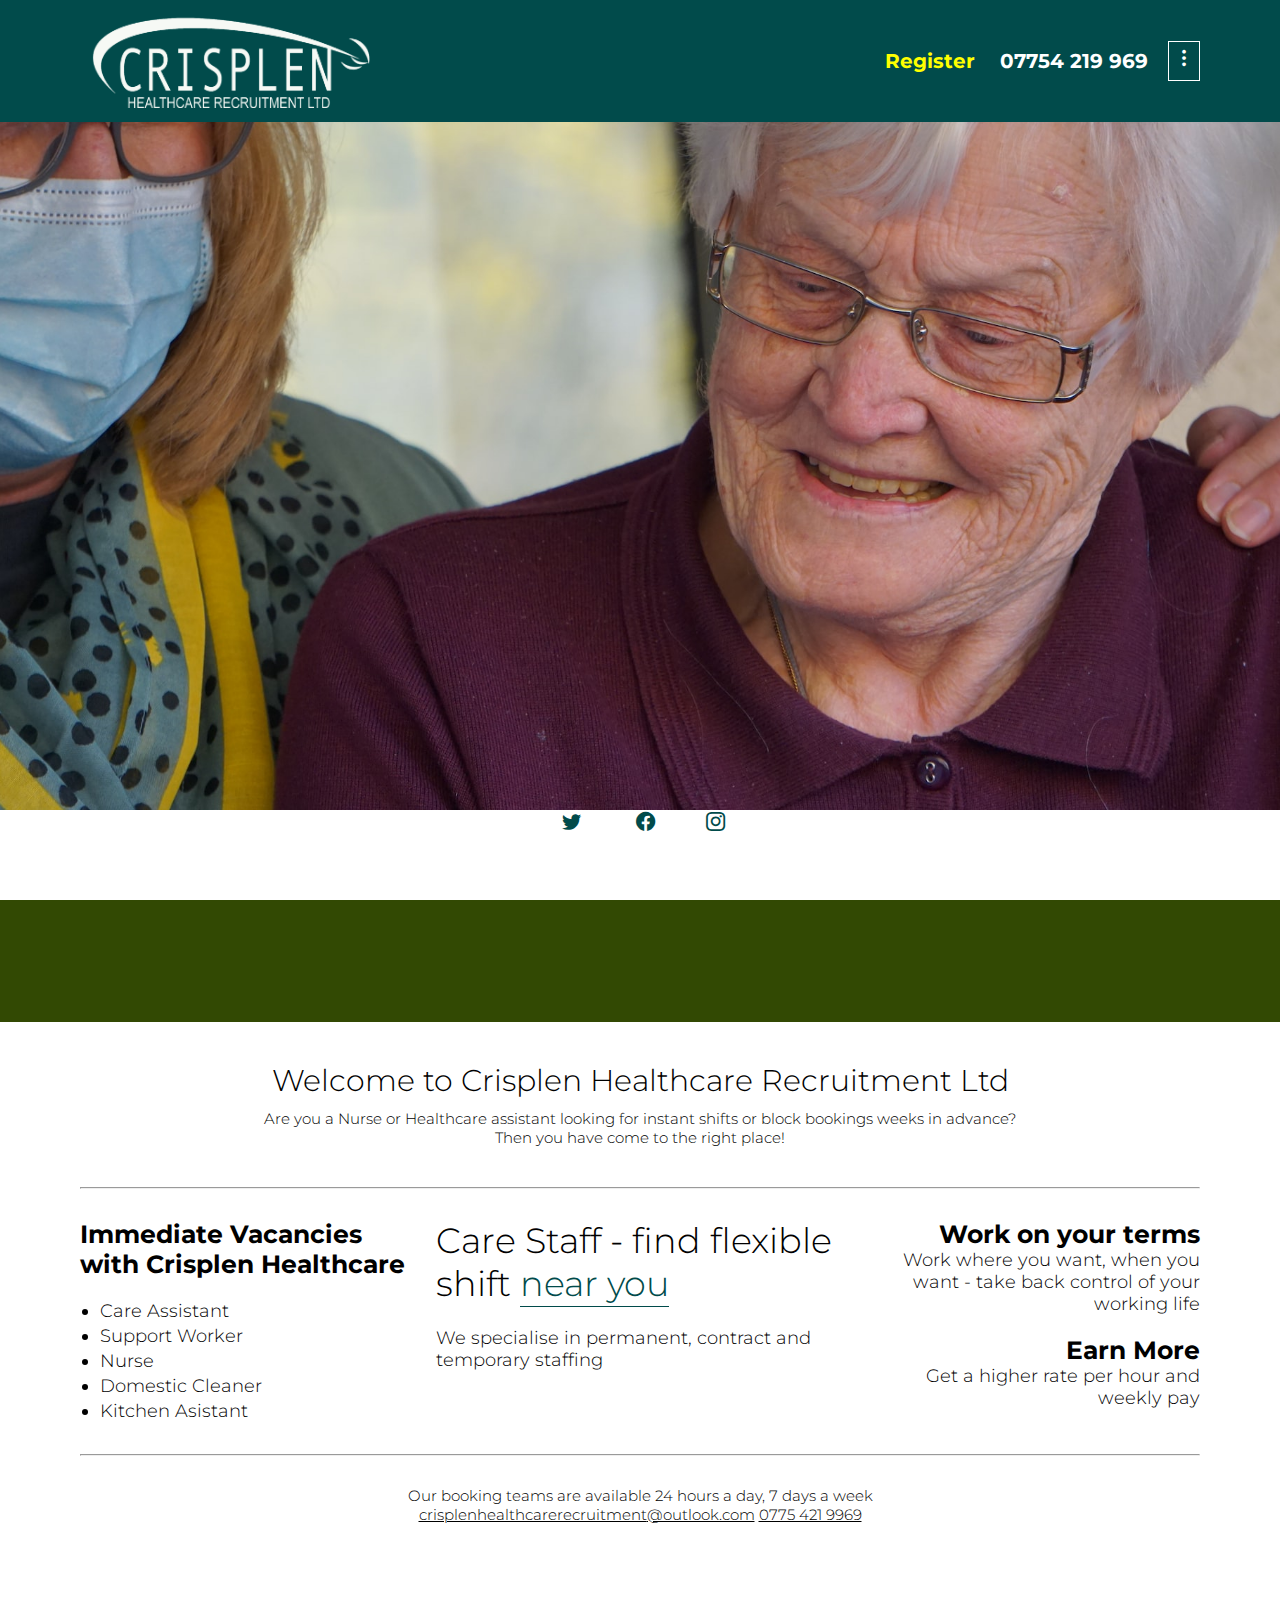
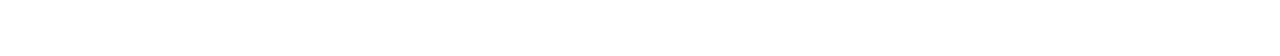
<file: index.html>
<!DOCTYPE html>
<html lang="en">

<head>
    <meta charset="UTF-8">
    <meta http-equiv="X-UA-Compatible" content="IE=edge">
    <meta name="viewport" content="width=device-width, initial-scale=1.0">
    <meta name="description" content="healthcare">
    <meta name="keyword" content="caring, people, disability, assistant">
    <link rel="stylesheet" href="assets/css/styles.css">
    <title>crisplen healthcare recruitment</title>
</head>

<body>
    <!-- this section contains the heading of the site and the navigation link-->
    <header class="header">
        <div class="header-left">
            <a id="logo" href="index.html">
                <img src="assets/images/crisplen-logo.gif" alt="Crispeln Logo">
            </a>
            <span class="quick-link">
                <a href="contact.html">Register</a>
                <a href="tel://07754219969">07754 219 969</a>
            </span>
        </div>
        <div tabindex="-1" class="menu"><i class="bi bi-three-dots-vertical"></i>
            <nav class="navigation-button">
                <ul class="menu-options">
                    <li><a href="index.html" class="active">HOME</a></li>
                    <li><a href="about.html">ABOUT</a></li>
                    <li><a href="shift-with-crisplen.html">SHIFT WITH CRISPLEN</a></li>
                    <li><a href="contact.html">CONTACT US</a></li>
                </ul>
            </nav>
        </div>
    </header>
    <!-- this section contains main image area-->
    <section class="container"></section>
    <!-- this section contains the the main content and link to other pages-->
    <section class="welcome-page">
        <div class="welcome">
            <h2>Welcome to Crisplen Healthcare Recruitment Ltd</h2>
            <p> Are you a Nurse or Healthcare assistant looking for instant shifts or block bookings weeks in advance?
                <br>Then you have come to the right place!</p>
        </div>
        <hr class="welcome-line">
    </section>
    <section id="alignment">
        <div class="left">
            <div>
                <h4>Immediate Vacancies with Crisplen Healthcare</h4>
            </div>
            <div class="left-side-heading">
                <ul>
                    <li><a>Care Assistant</a></li>
                    <li><a>Support Worker</a></li>
                    <li>Nurse</li>
                    <li><a>Domestic Cleaner</a></li>
                    <li><a>Kitchen Asistant</a></li>
                </ul>
            </div>
        </div>
        <div class="centre">
            <div class="'center-text">
                <p>Care Staff - find flexible shift <span>near you</span></p>
            </div>
            <div class="center-text-two">
                <p>We specialise in permanent, contract and temporary staffing</p>
            </div>
        </div>
        <div class="right">
            <div class="right-heading">
                <h5>Work on your terms</h5>
                <p>Work where you want, when you want - take back control of your working life</p>
            </div>
            <div class="right-heading-two">
                <h6>Earn More</h6>
                <p>Get a higher rate per hour and weekly pay </p>
            </div>
        </div>
        <hr class="alignment-line">
    </section>
    <section class="contact-details">
        <div class="contact">
            <p>Our booking teams are available 24 hours a day, 7 days a week<br>
                <a href="https://mail.google.com/mail/u/0/?fs=1&tf=cm&to=crisplenhealthcarerecruitment@outlook.com"
                    target="blank">crisplenhealthcarerecruitment<wbr>@outlook.com</a>
                    <a href="tel:0775 421 9969">0775 421 9969</a></p>
            </p>
        </div>
    </section>
    <!-- this is the footer where you have contacts and medial icons-->
    <footer class="footer">
        <ul class="social-media">
            <li><a href="https://twitter.com/" target="_blank" rel="noopener" aria-label="Find us on twitter"><i
                        class="bi bi-twitter"></i></li></a>
            <li><a href="https://facebook.com/" target="_blank" rel="noopener" aria-label="Find us on facebook"><i
                        class="bi bi-facebook"></i></a>
            <li><a href="https://instagram.com/" target="_blank" rel="noopener" aria-label="Find us on instagram"><i
                        class="bi bi-instagram"></i></a>
        </ul>
    </footer>
    <link rel="stylesheet" href="https://cdn.jsdelivr.net/npm/bootstrap-icons@1.3.0/font/bootstrap-icons.css">
</body>

</html>
</file>
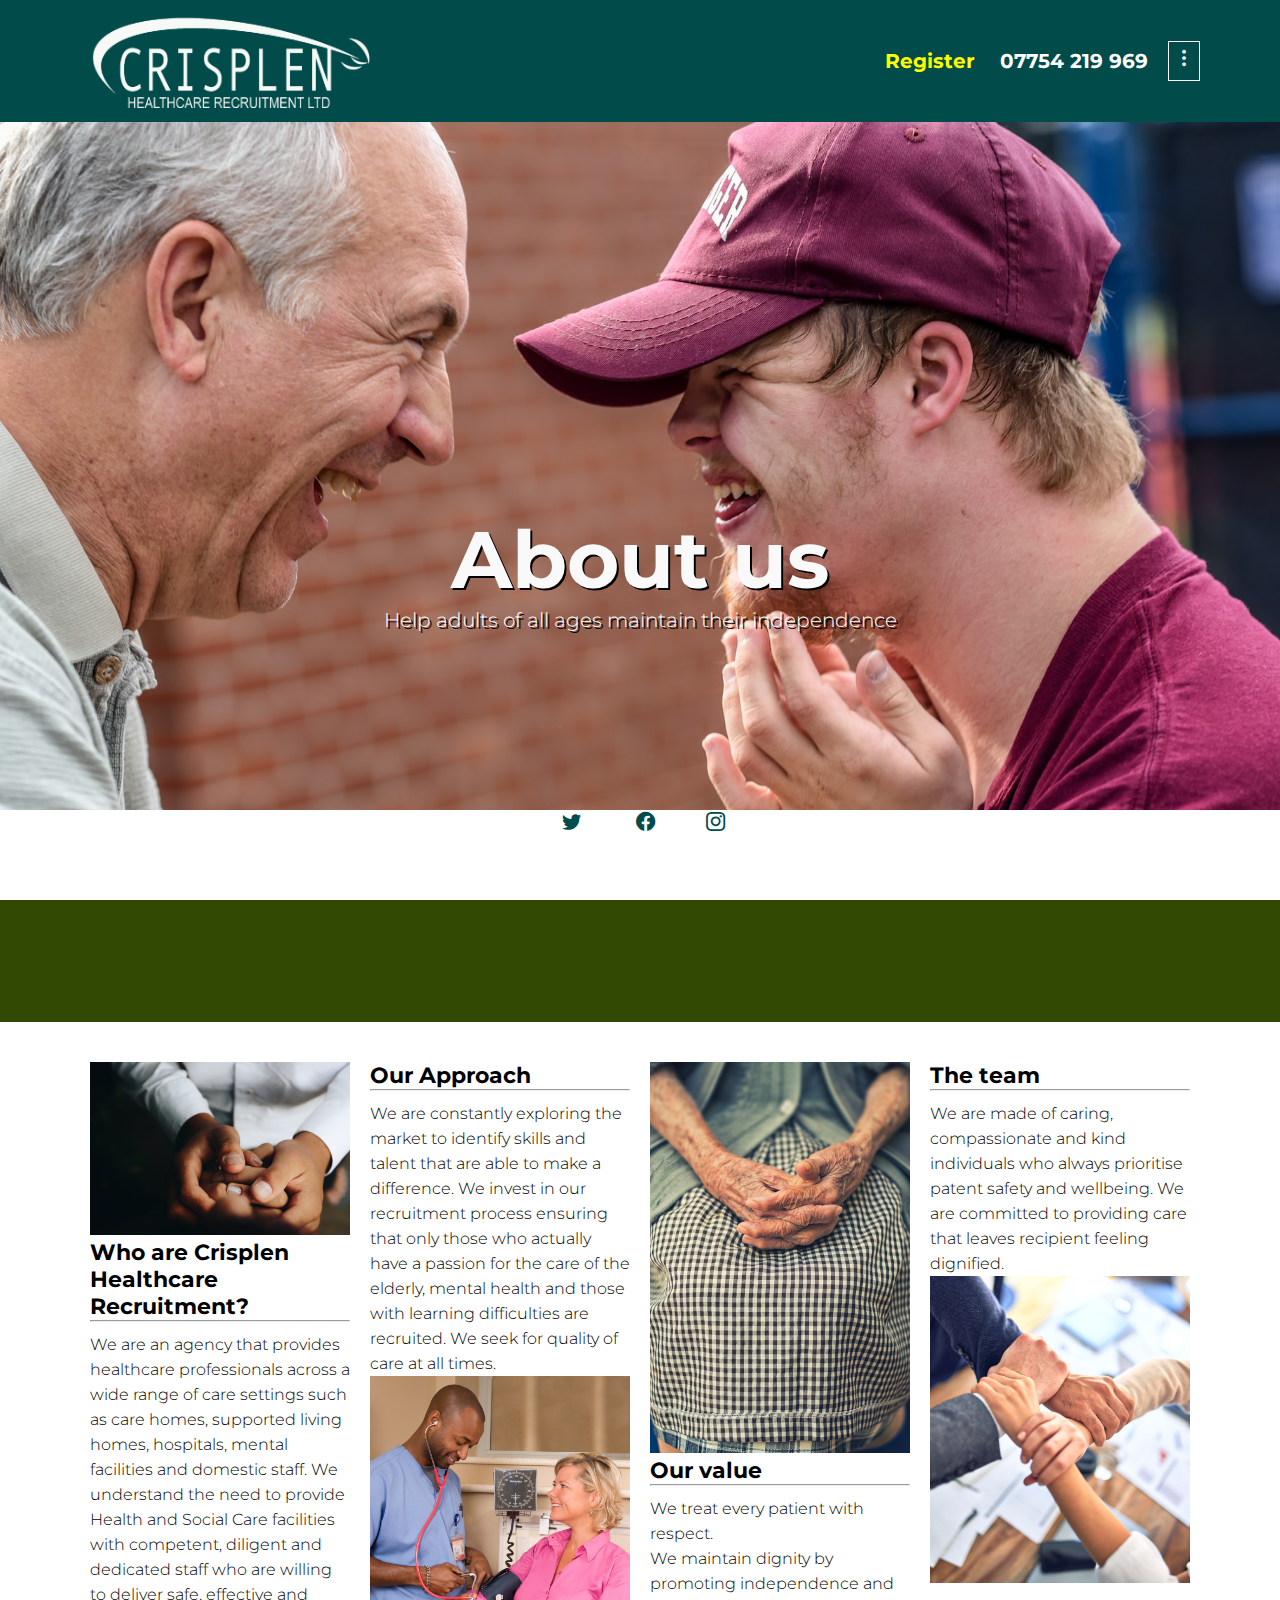
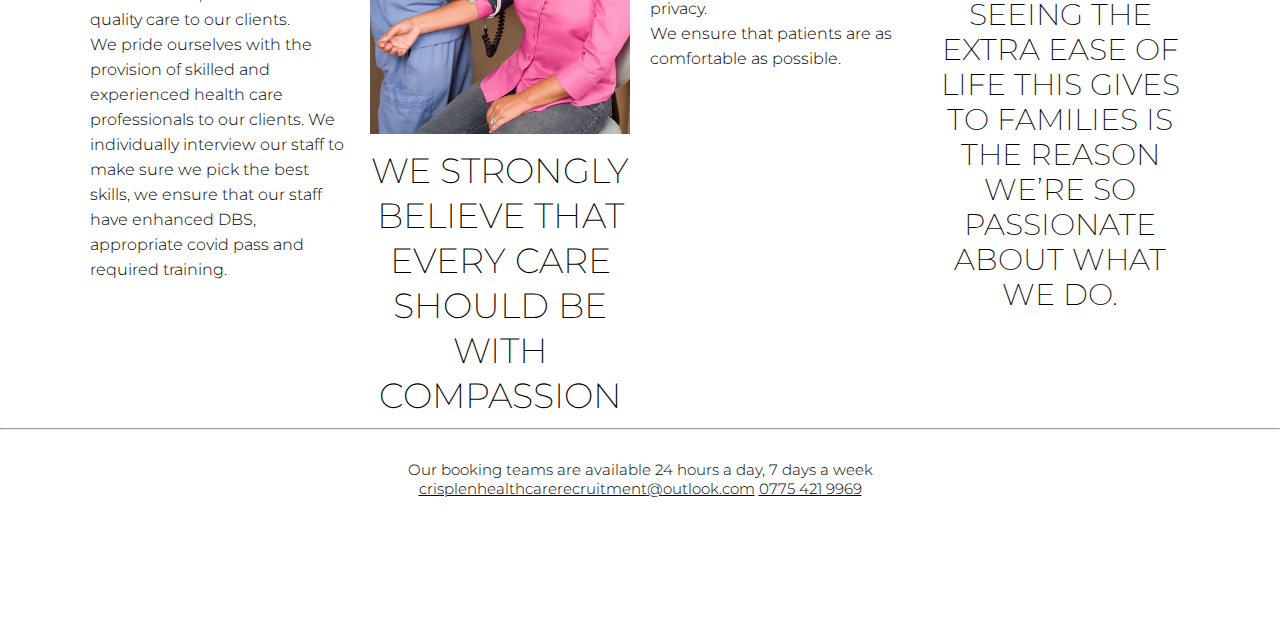
<file: about.html>
<!DOCTYPE html>
<html lang="en">

<head>
    <meta charset="UTF-8">
    <meta http-equiv="X-UA-Compatible" content="IE=edge">
    <meta name="viewport" content="width=device-width, initial-scale=1.0">
    <meta name="description" content="healthcare">
    <meta name="keyword" content="caring, people, disability, assistant">
    <link rel="stylesheet" href="assets/css/styles.css">
    <title>crisplen healthcare recruitment</title>
</head>

<body>
    <!-- this section contains the heading of the site and the navigation link-->
    <header class="header">
        <div class="header-left">
            <a id="logo" href="index.html">
                <img src="assets/images/crisplen-logo.gif" alt="Crispeln Logo">
            </a>
            <span class="quick-link">
                <a href="contact.html">Register</a>
                <a href="tel://0775 421 9969">07754 219 969</a>
            </span>
        </div>
        <div tabindex="-1" class="menu"><i class="bi bi-three-dots-vertical"></i>
            <nav class="navigation-button">
                <ul class="menu-options">
                    <li><a href="index.html" class="active">HOME</a></li>
                    <li><a href="about.html">ABOUT</a></li>
                    <li><a href="shift-with-crisplen.html">SHIFT WITH CRISPLEN</a></li>
                    <li><a href="contact.html">CONTACT US</a></li>
                </ul>
            </nav>
        </div>
    </header>

    <section id="main-about-heading">
        <div>
            <h2>About us</h2>
            <p>Help adults of all ages maintain their independence</p>
        </div>
    </section>
    <!-- this section is about the company-->
    <section id="about-us">
        <div class="about-crisplen">
            <img src="assets/images/holding-hands.jpg" alt="holding hands picture">
            <h3>Who are Crisplen Healthcare Recruitment?</h3>
            <hr>
            <p> We are an agency that provides healthcare professionals across a wide range of care settings such as
                care homes, supported living homes, hospitals, mental facilities and domestic staff. We understand the
                need to provide Health and Social Care facilities with competent, diligent and dedicated staff who are
                willing to deliver safe, effective and quality care to our clients. <br> We pride ourselves with the
                provision of skilled and experienced health care professionals to our clients.
                We individually interview our staff to make sure we pick the best skills, we ensure that our staff have
                enhanced DBS, appropriate covid pass and required training.
            </p>
        </div>
        <div class="approach">
            <h3>Our Approach</h3>
            <hr>
            <p>We are constantly exploring the market to identify skills and talent that are able to make a difference.
                We invest in our recruitment process ensuring that only those who actually have a passion for the
                care of the elderly, mental health and those with learning difficulties are recruited. We seek for
                quality of care at all times.</p>
            <img src="assets/images/check-temperature.jpg" alt="someone checking temperature">
            <p>We strongly believe that every care should be with compassion</p>
        </div>

        <div class="value">
            <img src="assets/images/elderly-woman.jpg" alt="someone treating a patient">
            <h3>Our value</h5>
                <hr>
                <p>We treat every patient with respect.
                    <br>We maintain dignity by promoting independence and privacy.
                    <br>We ensure that patients are as comfortable as possible.</p>
        </div>
        <div class="team">
            <h3>The team</h3>
            <hr>
            <p>We are made of caring, compassionate and kind individuals who always prioritise patent safety and
                wellbeing. We are committed to providing care that leaves recipient feeling dignified.
            </p>
            <img src="assets/images/team.jpg" alt="holding hands picture">
            <p>Seeing the extra ease of life this gives to families is the reason we’re so passionate about what we do.
            </p>
        </div>
    </section>
    <!-- this section contains the the main content and link to other pages-->
    <hr>
    <section class="contact-details">
        <div class="contact">
            <p>Our booking teams are available 24 hours a day, 7 days a week<br>
                <a href="https://mail.google.com/mail/u/0/?fs=1&tf=cm&to=crisplenhealthcarerecruitment@outlook.com"
                    target="blank">crisplenhealthcarerecruitment<wbr>@outlook.com</a>
                    <a href="tel:0775 421 9969">0775 421 9969</a></p>
        </div>
    </section>

    <!-- this is the footer where you have contacts and medial icons-->
    <footer class="footer">
        <ul class="social-media">
            <li><a href="https://twitter.com/" target="_blank" rel="noopener" aria-label="Find us on twitter"><i
                        class="bi bi-twitter"></i></li></a>
            <li><a href="https://facebook.com/" target="_blank" rel="noopener" aria-label="Find us on facebook"><i
                        class="bi bi-facebook"></i></a>
            <li><a href="https://instagram.com/" target="_blank" rel="noopener" aria-label="Find us on instagram"><i
                        class="bi bi-instagram"></i></a>
        </ul>
    </footer>
    <link rel="stylesheet" href="https://cdn.jsdelivr.net/npm/bootstrap-icons@1.3.0/font/bootstrap-icons.css">
</body>

</html>
</file>
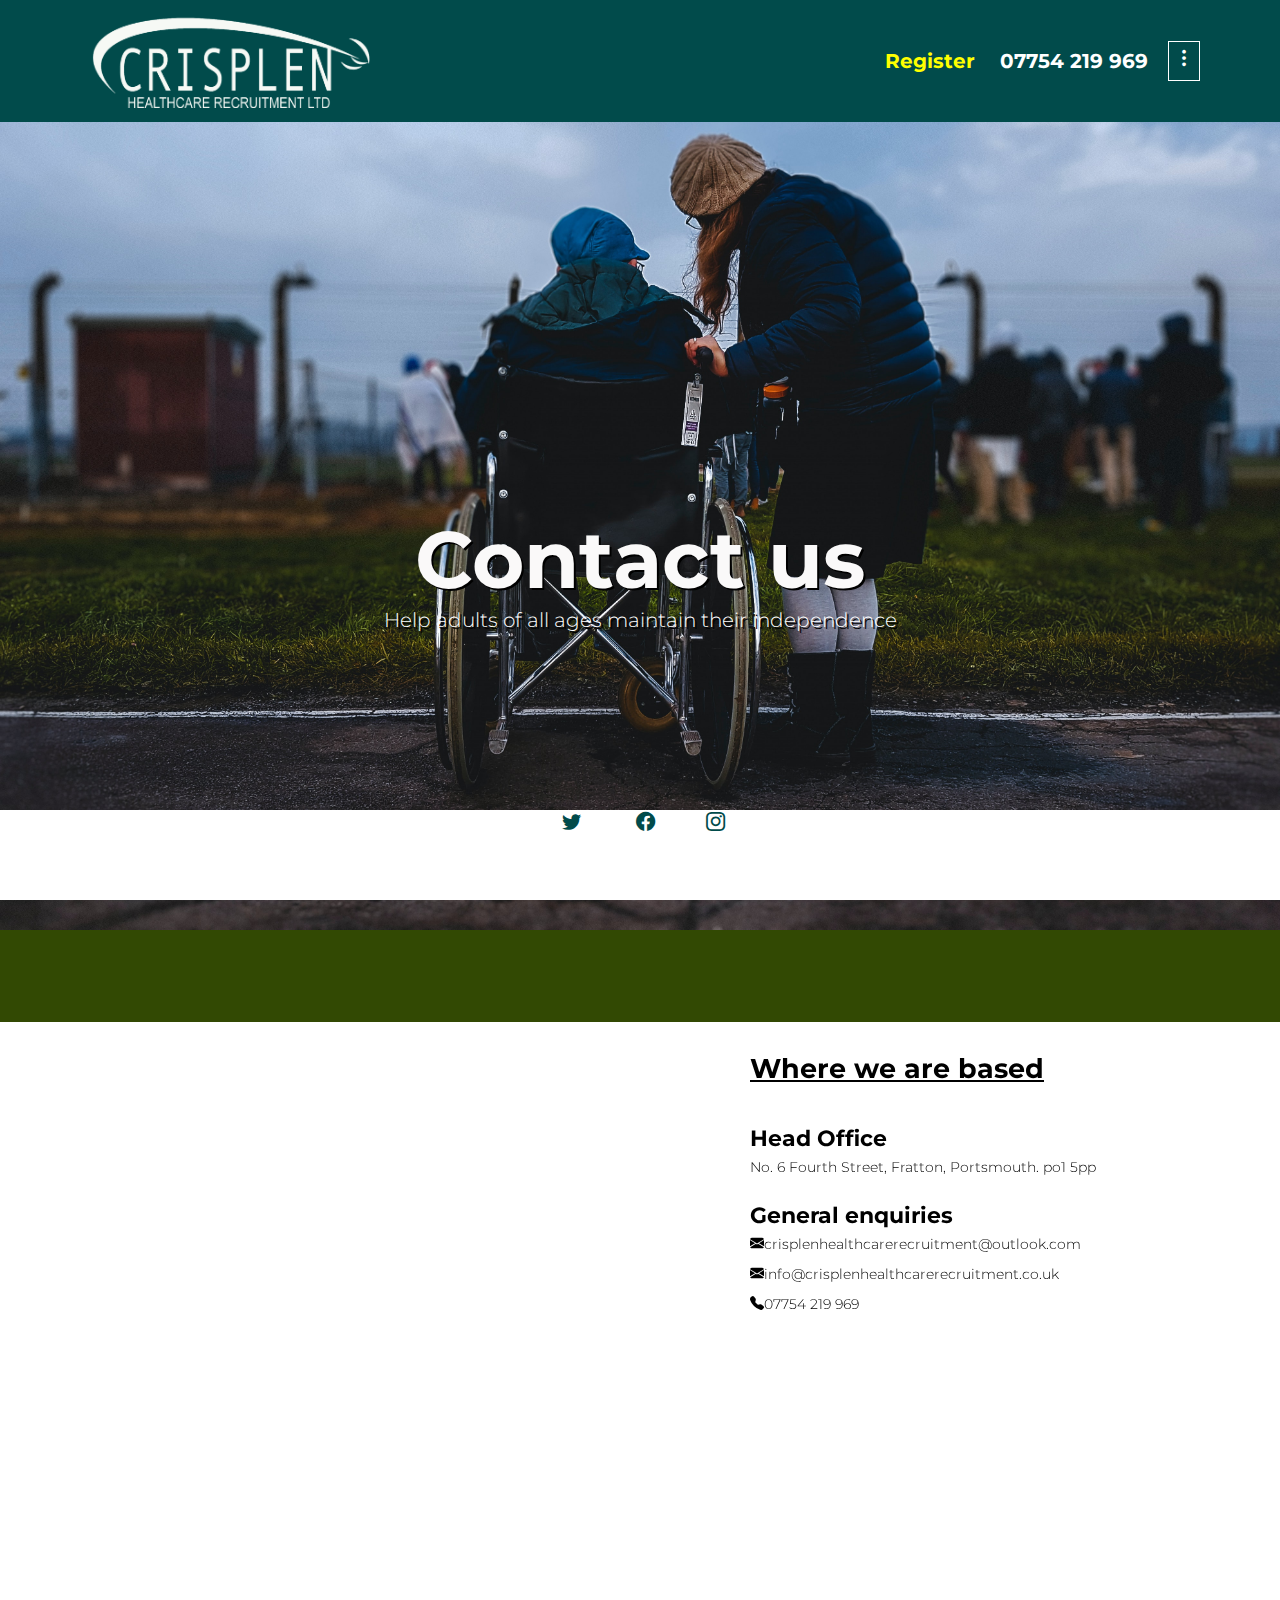
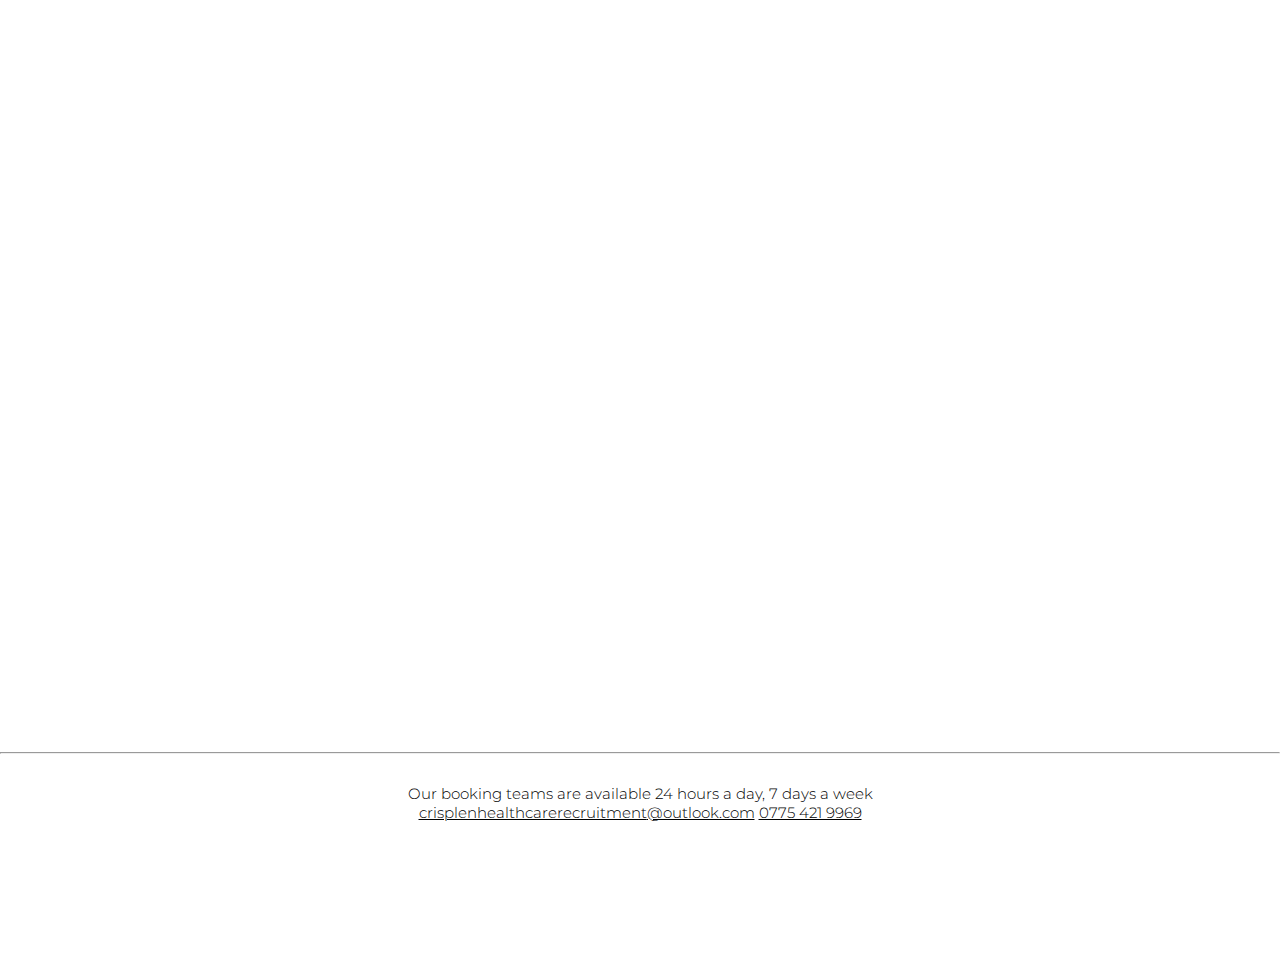
<file: contact.html>
<!DOCTYPE html>
<html lang="en">

<head>
    <meta charset="UTF-8">
    <meta http-equiv="X-UA-Compatible" content="IE=edge">
    <meta name="viewport" content="width=device-width, initial-scale=1.0">
    <meta name="description" content="healthcare">
    <meta name="keyword" content="caring, people, disability, assistant">
    <link rel="stylesheet" href="assets/css/styles.css">
    <title>crisplen healthcare recruitment</title>
</head>

<body>
    <!-- this section contains the heading of the site and the navigation link-->
    <header class="header">
        <div class="header-left">
            <a id="logo" href="index.html">
                <img src="assets/images/crisplen-logo.gif" alt="Crispeln Logo">
            </a>
            <span class="quick-link">
                <a href="contact.html">Register</a>
                <a href="tel://+4407754219969">07754 219 969</a>
            </span>
        </div>
        <div tabindex="-1" class="menu"><i class="bi bi-three-dots-vertical"></i>
            <nav class="navigation-button">
                <ul class="menu-options">
                    <li><a href="index.html" class="active">HOME</a></li>
                    <li><a href="about.html">ABOUT</a></li>
                    <li><a href="shift-with-crisplen.html">SHIFT WITH CRISPLEN</a></li>
                    <li><a href="contact.html">CONTACT US</a></li>
                </ul>
            </nav>
        </div>
    </header>

    <section id="contact-heading">
        <div>
            <h2>Contact us</h2>
            <p>Help adults of all ages maintain their independence</p>
        </div>
    </section>
    <!-- this section is about the company-->
    <section id="contact-us">
        <div class="form">
            <iframe src="https://docs.google.com/forms/d/e/1FAIpQLScZME_ekZnZDG5IqDKZiePNlCC9AY_H_nyTvDbKTGPbpsuL5Q/viewform?embedded=true" 
            width="640" height="1300" frameborder="0" marginheight="0" marginwidth="0">Loading…</iframe>
        </div>
        <div class="contact-info">
            <h3>Where we are based</h3>
            <h4>Head Office</h4>
            <p>No. 6 Fourth Street, Fratton, Portsmouth. po1 5pp</p>
            <h5>General enquiries</h5>
            <p><i class="bi bi-envelope-fill"></i><a
                    href="https://mail.google.com/mail/u/0/?fs=1&tf=cm&to=crisplenhealthcarerecruitment@outlook.com"
                    target="blank">crisplenhealthcarerecruitment<wbr>@outlook.com</a></p>
            <p><i class="bi bi-envelope-fill"></i><a href="mailto:info@crisplenhealthcarerecruitment.co.uk">info@crisplenhealthcarerecruitment.co.uk</a> </p>
            <p><i class="bi bi-telephone-fill"></i><a href="tel:07754 219 969" target="blank">07754 219 969</a></p>
        </div>

    </section>
    <!-- this section contains the the main content and link to other pages-->
    <hr>
    <section class="contact-details">
        <div class="contact">
            <p>Our booking teams are available 24 hours a day, 7 days a week<br>
                <a href="https://mail.google.com/mail/u/0/?fs=1&tf=cm&to=crisplenhealthcarerrecruitment@outlook.com"
                    target="blank">crisplenhealthcarerecruitment<wbr>@outlook.com</a>
                    <a href="tel:0775 421 9969">0775 421 9969</a></p>
        </div>
    </section>

    <!-- this is the footer where you have contacts and medial icons-->
    <footer class="footer">
        <ul class="social-media">
            <li><a href="https://twitter.com/" target="_blank" rel="noopener" aria-label="Find us on twitter"><i
                        class="bi bi-twitter"></i></li></a>
            <li><a href="https://facebook.com/" target="_blank" rel="noopener" aria-label="Find us on facebook"><i
                        class="bi bi-facebook"></i></a>
            <li><a href="https://instagram.com/" target="_blank" rel="noopener" aria-label="Find us on instagram"><i
                        class="bi bi-instagram"></i></a>
        </ul>
    </footer>
    <link rel="stylesheet" href="https://cdn.jsdelivr.net/npm/bootstrap-icons@1.3.0/font/bootstrap-icons.css">
</body>

</html>
</file>
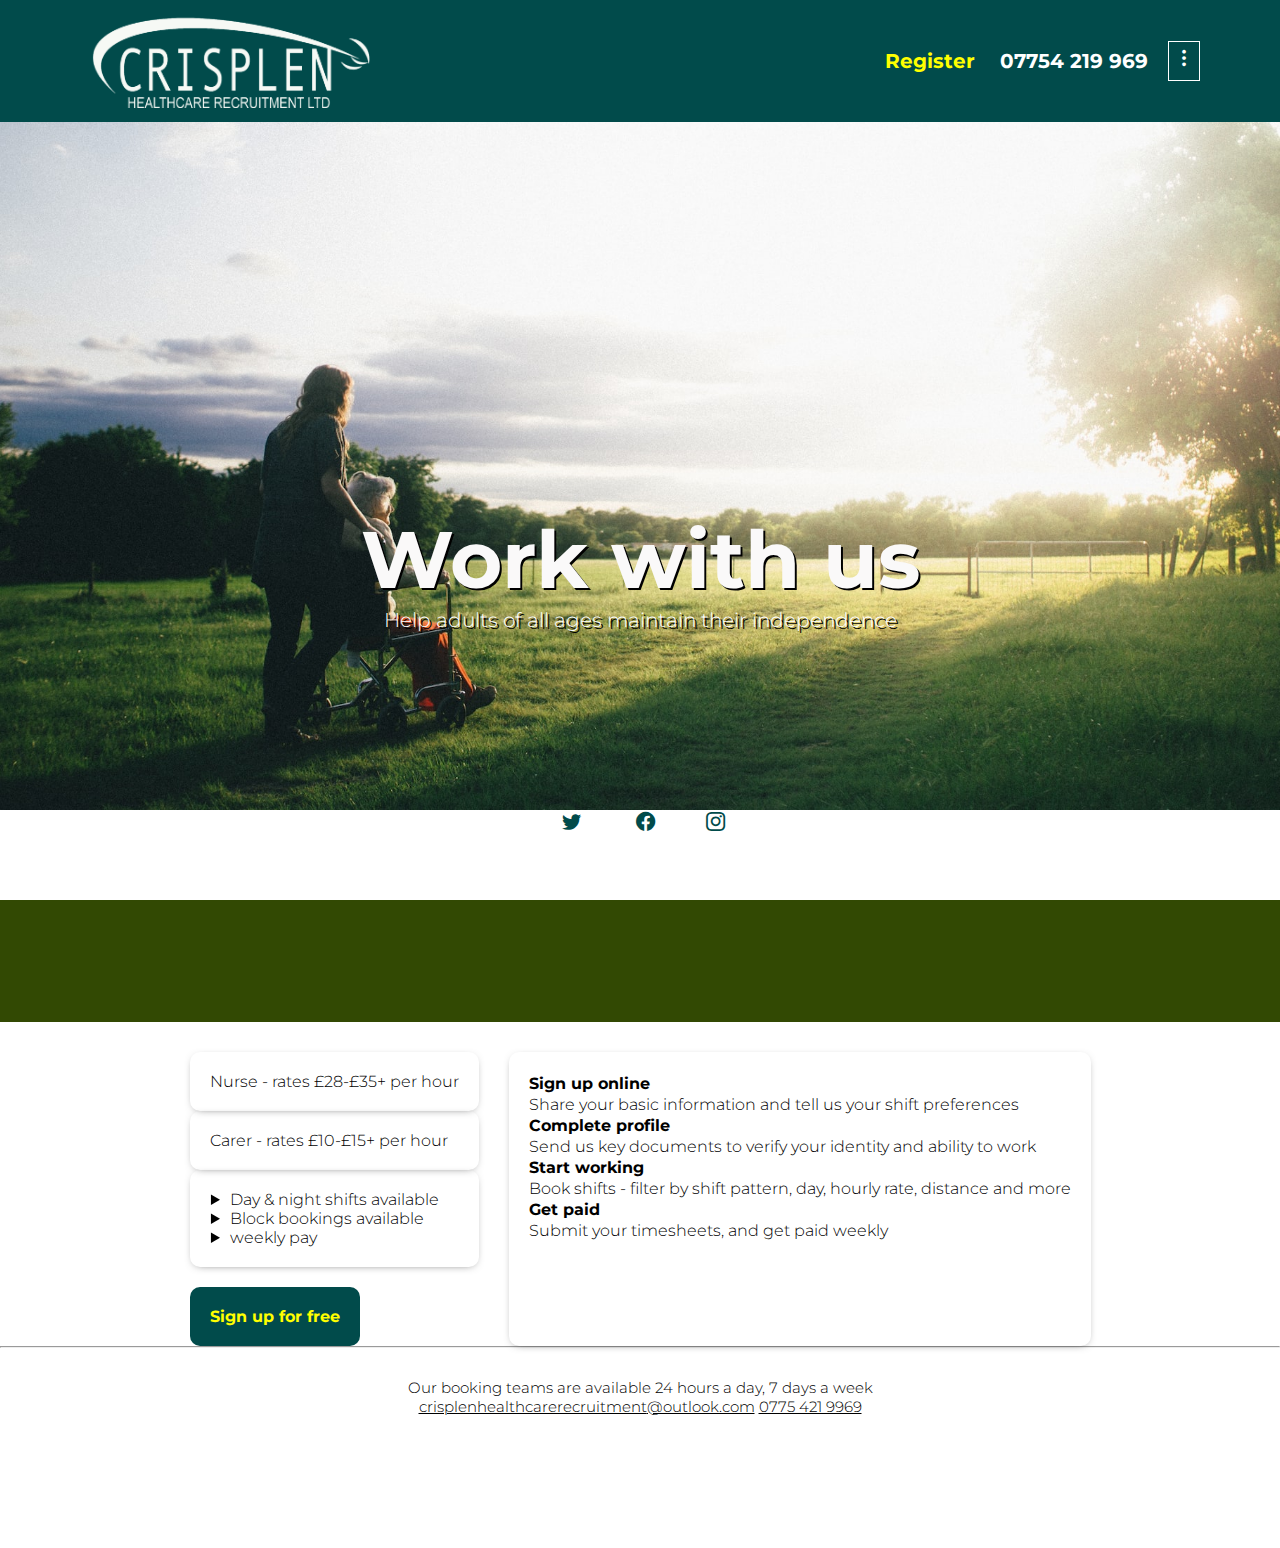
<file: shift-with-crisplen.html>
<!DOCTYPE html>
<html lang="en">

<head>
    <meta charset="UTF-8">
    <meta http-equiv="X-UA-Compatible" content="IE=edge">
    <meta name="viewport" content="width=device-width, initial-scale=1.0">
    <meta name="description" content="healthcare">
    <meta name="keyword" content="caring, people, disability, assistant">
    <link rel="stylesheet" href="assets/css/styles.css">
    <title>crisplen healthcare recruitment</title>
</head>

<body>
    <!-- this section contains the heading of the site and the navigation link-->
    <header class="header">
        <div class="header-left">
            <a id="logo" href="index.html">
                <img src="assets/images/crisplen-logo.gif" alt="Crispeln Logo">
            </a>
            <span class="quick-link">
                <a href="contact.html">Register</a>
                <a href="tel://0775 421 9969">07754 219 969</a>
            </span>
        </div>
        <div tabindex="-1" class="menu"><i class="bi bi-three-dots-vertical"></i>
            <nav class="navigation-button">
                <ul class="menu-options">
                    <li><a href="index.html" class="active">HOME</a></li>
                    <li><a href="about.html">ABOUT</a></li>
                    <li><a href="shift-with-crisplen.html">SHIFT WITH CIRSPLEN</a></li>
                    <li><a href="contact.html">CONTACT US</a></li>
                </ul>
            </nav>
        </div>
    </header>

    <section id="shift-heading">
        <div>
            <h2>Work with us</h2>
            <p>Help adults of all ages maintain their independence</p>
        </div>
    </section>
    <!-- this section is about the company-->
    <section id="shift">
        <div>
            <div class="nurses">
                <p>Nurse - rates £28-£35+ per hour</p>
            </div>
            <div class="carers">
                <p>Carer - rates £10-£15+ per hour</p>
            </div>
            <ul class="shift-details">
                <li>Day & night shifts available</li>
                <li>Block bookings available</li>
                <li>weekly pay</li>
            </ul>
            <a href="contact.html">Sign up for free</a>
        </div>
        <div id="steps-to-sign">
            <h3>Sign up online</h3>
            <p>Share your basic information and tell us your shift preferences</p>
            <h3>Complete profile</h3>
            <p>Send us key documents to verify your identity and ability to work</p>
            <h3>Start working</h3>
            <p>Book shifts - filter by shift pattern, day, hourly rate, distance and more</p>
            <h3>Get paid</h3>
            <p>Submit your timesheets, and get paid weekly</p>
        </div>
    </section>
    <!-- this section contains the the main content and link to other pages-->
    <hr>
    <section class="contact-details">
        <div class="contact">
            <p>Our booking teams are available 24 hours a day, 7 days a week<br>
                <a href="https://mail.google.com/mail/u/0/?fs=1&tf=cm&to=crisplenhealthcarerecruitment@outlook.com"
                    target="blank">crisplenhealthcarerecruitment<wbr>@outlook.com</a>
                    <a href="tel:0775 421 9969">0775 421 9969</a></p>
        </div>
    </section>

    <!-- this is the footer where you have contacts and medial icons-->
    <footer class="footer">
        <ul class="social-media">
            <li><a href="https://twitter.com/" target="_blank" rel="noopener" aria-label="Find us on twitter"><i
                        class="bi bi-twitter"></i></li></a>
            <li><a href="https://facebook.com/" target="_blank" rel="noopener" aria-label="Find us on facebook"><i
                        class="bi bi-facebook"></i></a>
            <li><a href="https://instagram.com/" target="_blank" rel="noopener" aria-label="Find us on instagram"><i
                        class="bi bi-instagram"></i></a>
        </ul>
    </footer>
    <link rel="stylesheet" href="https://cdn.jsdelivr.net/npm/bootstrap-icons@1.3.0/font/bootstrap-icons.css">
</body>

</html>
</file>
<file: assets/css/styles.css>
@import url('https://fonts.googleapis.com/css2?family=Montserrat:ital,wght@0,100;0,200;0,300;0,400;0,500;0,600;1,300;1,500;1,600&family=Open+Sans:ital,wght@0,300;0,400;0,500;0,600;0,700;0,800;1,300;1,400;1,500;1,600;1,700;1,800&display=swap');

*{
    margin: 0;
    padding: 0;
    box-sizing: border-box;
}

body{
    font-family: 'Montserrat', 'sans-serif';
    font-weight: 300;
    color:black;
}

.header{
    overflow: hidden;
    padding:10px 80px;
    background-color:rgb(1, 75, 75);
    position:sticky;
    top:0px;
    z-index: 10;
    display: flex;
    align-items: center;
}

.header-left{
    flex: 1 1 auto;
    display:flex;
    justify-content: space-between;
    align-items: center;
}

h1{
    font-size: 25px;
    font-family: 'Montserrat', 'sans-serif';
    font-weight: lighter;
    padding: 10px 10px;
}

#logo img{
    width:300px;
}

.quick-link a{
    color: yellow;
    margin-right: 20px;
    font-size: 20px;
}

.quick-link a:not(:first-child){
    color:white;
    font-size: 20px;
}

.header-left span {
    color:yellow;
    font-weight: bold;
    text-decoration: none;
}

.header-left a{
    text-decoration: none;
}

.menu{
    float:right;
    color: white;
    padding:5px;
    cursor: pointer;
    border: 1px solid white;
    height:40px;
}

.menu .bi{
    font-size: 20px;
}

.navigation-button{
    position:fixed;
    top:10px;
    right:20px;
    width:200px;
    padding:10px 10px;
    border-radius: 10px;
    z-index:100;
    background-color: white;
    display: none;
}

.menu:focus-within .navigation-button{
    display:block;
}

.navigation-button a{
    text-decoration: none;
    color:black;
    font-size: 80%;
    font-family: 'Montserrat', 'sans-serif';
    padding: 10px;
    display: block;
}

.menu-options{
    float:right;

}
.navigation-button li{
    list-style-type: none;
    font-weight: 400;
}

.container{
    background-color: rgb(50, 73, 3);
    background-image: url('../images/caring-elderly.jpg');
    background-repeat: no-repeat;
    background-size: cover;
    background-attachment: fixed; 
    height: 100vh;
    background-position: center;
}

.welcome-page{
    display: flex;
    flex-direction: column;
    justify-content: space-between;
    padding-left: 80px;
    padding-right: 80px;
}

.welcome{
    padding:40px 80px;
}

.welcome h2{
    font-size: 30px;
    font-weight:300;
    font-family: inherit;
    text-align: center;
}

.welcome p{
    font-size: 15px;
    text-align: center;
    padding-top: 10px;
}


#alignment{
    padding-left:80px;
    padding-right:80px;
    display: flex;
    flex-wrap: wrap;
}

.left{
    padding-top: 30px;
    padding-bottom: 30px;
    flex-basis:30%;
}

.left h4{
    font-size: 25px;
    font-weight:bold;
    font-family: inherit;
    text-align: left;
}

.left-side-heading ul{
    padding-left: 20px;
    margin-top: 20px;

}

.left-side-heading li{
    line-height: 25px;
    text-align: left;
    cursor: pointer;
    font-size: 18px;
}

.centre{
    padding-top: 30px;
    padding-bottom: 30px;
    flex-basis:40%;
}

.centre p{
    font-size: 35px;
    padding-left: 20px;
}

.centre span{
    color: rgb(1, 75, 75);
    text-decoration: underline;
    text-underline-offset: 10px;
    text-decoration-thickness: from-font;
}

.center-text-two{
    margin-top: 22px;
}

.center-text-two p{
    font-size: 18px;
}

.alignment-line{
    width: 100%;
    height: 0px;
}

.right{
    padding-top: 30px;
    flex-basis:30%;
    text-align: right;
}

.right-heading h5 {
    font-size: 25px;
    font-weight:bold;
    font-family: inherit;
}

.right-heading p{
    font-size: 18px;
}

.right-heading-two{
    margin-top: 20px;
}
.right-heading-two h6{
    font-size: 25px;
    font-weight:bold;
}

.right-heading-two p{
    font-size: 18px;
}

.contact-details{
    height:150px;
    padding-left: 80px;
    padding-right:80px;
    padding-top: 30px;
    padding-bottom: 30px;
}

.contact{
    font-size: 15px;
    text-align: center;
}

.contact a{
    text-decoration: underline;
    color: black;
}

footer {
    height: 50px;
}

.social-media {
    position: fixed;
    bottom: 0;
    top: 90%;
    left: 0%;
    right: 0%;
    background-color: white;
    text-align: center;
}

.social-media>li {
    display: inline-block;
    width: 70px;
    height: 3px;
}

.social-media>ul {
    padding-top: 10px;
}

.social-media i {
    font-size: 120%;
    color: rgb(1, 75, 75);;
    padding: 9px;
    margin: 20px;
    text-align: center;
}

/* about page section */

#main-about-heading{
    background-color: rgb(50, 73, 3);
    background-image: url('../images/nathan-anderson.jpg');
    background-repeat: no-repeat;
    background-size: cover;
    background-attachment: fixed; 
    background-position: center;
    height: 100vh;
    display:flex;
    align-items: center;
    justify-content: center;
    width: 100%;
}

#main-about-heading h2{
    text-align: center;
    font-size: 80px;
    text-shadow: 2px 2px black;
    color:rgb(250, 249, 249);
}

#main-about-heading p{
    font-size: 20px;
    color: white;
    text-shadow: 2px 2px black;
    text-align: center;

}

#about-us{
    display: flex;
    padding-top: 30px;
    padding-left: 80px;
    padding-right: 80px;
}

#about-us div {
    flex-basis:25%;
    padding:10px;
    flex-shrink: 0;

}

.about-crisplen h3{
    font-size: 22px;
    font-weight:bold;
}

#about-us h3{
    font-size: 22px;
    font-weight:bold;
    text-align: left;
}

.about-crisplen{
    padding-bottom: 20px;
}

.about-crisplen p{
    padding-top: 10px;
    line-height: 25px;
}

img{
    width:100%;
    height:auto;
}

.appraoch{
    padding-top: 20px;
    padding-bottom: 20px;
}

.approach p{
    padding-top: 10px;
    line-height: 25px;
}

.approach p:nth-child(5){
    font-size: 35px;
    font-weight: 200;
    text-align: center;
    line-height: 45px;
    text-transform: uppercase;
}

.value{
    padding-bottom: 20px;
}

.value p{
    padding-top: 10px;
    line-height: 25px;
}

.value p:nth-child(1){
    font-size: 30px;
    font-weight: 200;
    text-align: center;
    line-height: 35px;
    text-transform: uppercase;
}

.team{
    padding-bottom: 20px;
}

.team p{
    padding-top: 10px;
    line-height: 25px;
}

.team p:nth-child(5){
    font-size: 30px;
    font-weight: 200;
    text-align: center;
    line-height: 35px;
    text-transform: uppercase;
}

/* contact /form page */
#contact-heading{
    background-color: rgb(50, 73, 3);
    background-image: url('../images/josh-appel.jpg');
    background-repeat: no-repeat;
    background-size: cover;
    background-attachment: fixed; 
    background-position: center;
    height: 100vh;
    display:flex;
    align-items: center;
    justify-content: center;
    width: 100%;
}

#contact-heading h2{
    text-align: center;
    font-size: 80px;
    text-shadow: 2px 2px black;
    color:rgb(250, 249, 249);
}

#contact-heading p{
    font-size: 20px;
    color: white;
    text-shadow: 2px 2px black;
    text-align: center;

}

#contact-us{
    padding-top: 30px;
    padding-left: 80px;
    padding-right: 80px;
    display: flex;
}

#contact-us h3{
    font-size: 27px;
    font-weight: 100px;
    padding-bottom: 20px;
    text-decoration: underline;
}

#contact-us h4, #contact-us h5{
    font-size: 22px;
    padding-top: 20px;
}

#contact-us p{
    font-size: 14px;
    font-weight: 100px;
    line-height: 30px;
}

#contact-us a {
    text-decoration: none;
    color: black;
}

#contact-us .form{
    display: flex;
}

#contact-us i{
    font-size: 14px;
}

#contact-us div:nth-child(2){
    margin-left: 30px;
}

.contact-info{
    position: sticky;
    top: 130px;
    height: fit-content;
    margin-bottom: 30px;
}

/* work with us page */
#shift-heading{
    background-color: rgb(50, 73, 3);
    background-image: url('../images/someone-in-wheel-chair.jpg');
    background-repeat: no-repeat;
    background-size: cover;
    background-attachment: fixed; 
    background-position: center;
    height: 100vh;
    display:flex;
    align-items: center;
    justify-content: center;
    width: 100%;
}

#shift-heading h2{
    text-align: center;
    font-size: 80px;
    text-shadow: 2px 2px black;
    color:rgb(250, 249, 249);
}

#shift-heading p{
    font-size: 20px;
    color: white;
    text-shadow: 2px 2px black;
    text-align: center;

}

#shift{
    display:flex;
    margin-left: 80px;
    margin-right: 80px;
    padding-top: 30px;
    justify-content: center;
}

#shift .nurses{
    padding:20px;
    border-radius: 10px;
    box-shadow: 0px 2px 10px -5px rgba(0, 0, 0, 0.7);
}

#shift .carers{
    padding:20px;
    border-radius: 10px;
    box-shadow: 0px 2px 10px -5px rgba(0, 0, 0, 0.7);
}

#shift .shift-details{
    padding:20px;
    padding-left: 40px;
    border-radius: 10px;
    box-shadow: 0px 2px 10px -5px rgba(0, 0, 0, 0.7);
    list-style-type:disclosure-closed;
}

#shift a{
    display: inline-block;
    padding:20px;
    border-radius: 10px;
    background-color:rgb(1, 75, 75);;
    color:yellow;
    text-decoration: none;
    margin-top: 20px;
    text-align: center;
    font-weight: bold;
}

#steps-to-sign{
    margin-left: 30px;
    padding:20px;
    padding-left: 20px;
    border-radius: 10px;
    box-shadow: 0px 2px 10px -5px rgba(0, 0, 0, 0.7);
}

#steps-to-sign h3{
    font-size: 16px;
    line-height: 23px;
}

@media screen and (max-width: 1029px){
   #contact-us{
    display: block;
    } 
}

@media screen and (max-width: 1024px){
    .header, #alignment, .contact-details{
        padding-left: 40px;
        padding-right: 40px;
    } 
}


@media screen and (max-width: 534px){
    #alignment{
        display: block;
    }

    .right{
        text-align: left;
        padding-bottom: 40px;
    }

    .welcome-page{
        padding-left: 40px;
        padding-right: 40px;
    }
.welcome{
    padding-left: 0%;
    padding-right: 0%;
}

.quick-link a{ 
    display:block;
    margin-left: 0%;
    text-align: center;
    font-size: 15px;
}

.quick-link a:last-child{
    font-size: 15px;
}

#logo img{
    width:100px;
}

#about-us{
    display:block;
    padding-left: 40px;
    padding-right: 40px;
}

#shift{
    display: block;
    margin-left: 40px;
    margin-right: 40px;
}

#steps-to-sign {
    margin-left: 0px;
    margin-bottom: 40px;
    margin-top: 20px;
}

#contact-us{
    padding-left: 40px;
    padding-right: 40px;
    padding-left: 40px;
    padding-right: 40px;
}

#contact-us div:nth-child(2) {
    margin-left: 0;
}


}
</file>
